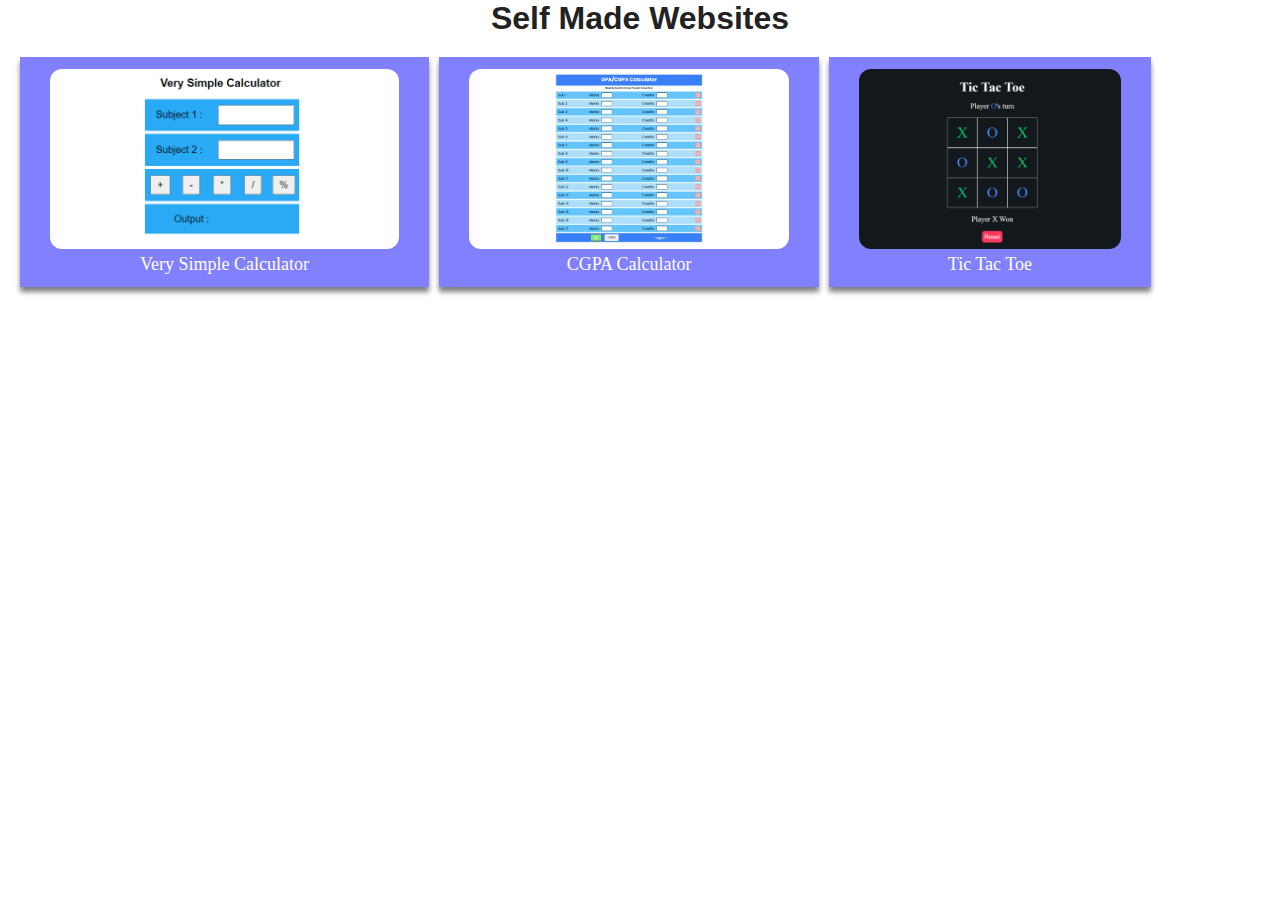
<file: index.html>
<!DOCTYPE html>
<html lang="en">

<head>
    <meta charset="UTF-8">
    <meta name="viewport" content="width=device-width, initial-scale=1.0">
    <title> My Project</title>
    <style>
        * {
            margin: 0;
            padding: 0;
        }

        header {
            text-align: center;
            font-family: sans-serif;
        }
        
        header a {
            margin: 20px auto;
            color: #222222;
        }

        ol {
            display: grid;
            justify-content: space-around;
            grid-template-columns: 1fr 1fr 1fr 1fr;
            gap: 15px 10px;
            margin: 20px;
        }

        li {
            list-style: none;
            text-align: center;
            background-color: #5656ffbe;
            padding: 12px 30px;
            font-size: 18px;
            box-shadow: 0px 5px 5px 0px grey;
        }

        a {
            text-decoration: none;
            color: rgb(254, 254, 254);
        }

        img {
            border-radius: 12px;
            height: 20vh;
        }

        name {
            display: block;
            cursor: pointer;
        }

        @media screen and (max-width: 1100px) {
            ol {
                grid-template-columns: 1fr 1fr 1fr;
            }
        }

        @media screen and (max-width: 800px) {
            ol {
                grid-template-columns: 1fr 1fr;
            }
            header a {
                font-size: 25px;
            }
        }

        @media screen and (max-width: 500px) {
            ol {
                grid-template-columns: 1fr;
            }
        }
    </style>
</head>

<body>
    <header>
        <h1><a href="https://github.com/AashishKrPd/Self-Made-Websites" target="_blank">Self Made Websites</a></h1>
    </header>
    <div>
        <ol>
            <li>
                <a href="./Very Simple Calculator/" target="_blank">
                    <img src="./Thumbnails/VerySimpleCalc.png" alt="Thumbnail"></a>
                <a href="https://github.com/AashishKrPd/Self-Made-Websites/tree/main/Very%20Simple%20Calculator"
                    target="_blank">
                    <name>Very Simple Calculator</name>
                </a>
            </li>
            <li>
                <a href="./CGPA Calculator/" target="_blank">
                    <img src="./Thumbnails/CgpaCalculator.png" alt="Thumbnail"></a>
                <a href="https://github.com/AashishKrPd/Self-Made-Websites/tree/main/CGPA%20Calculator"
                    target="_blank">
                    <name>CGPA Calculator</name>
                </a>
            </li>
            <li>
                <a href="./Tic Tac Toe/" target="_blank">
                    <img src="./Thumbnails/TicTacToe.png" alt="Thumbnail"></a>
                <a href="https://github.com/AashishKrPd/Self-Made-Websites/tree/main/Tic%20Tac%20Toe"
                    target="_blank">
                    <name>Tic Tac Toe</name>
                </a>
            </li>
            
        </ol>
    </div>
</body>

</html>
</file>
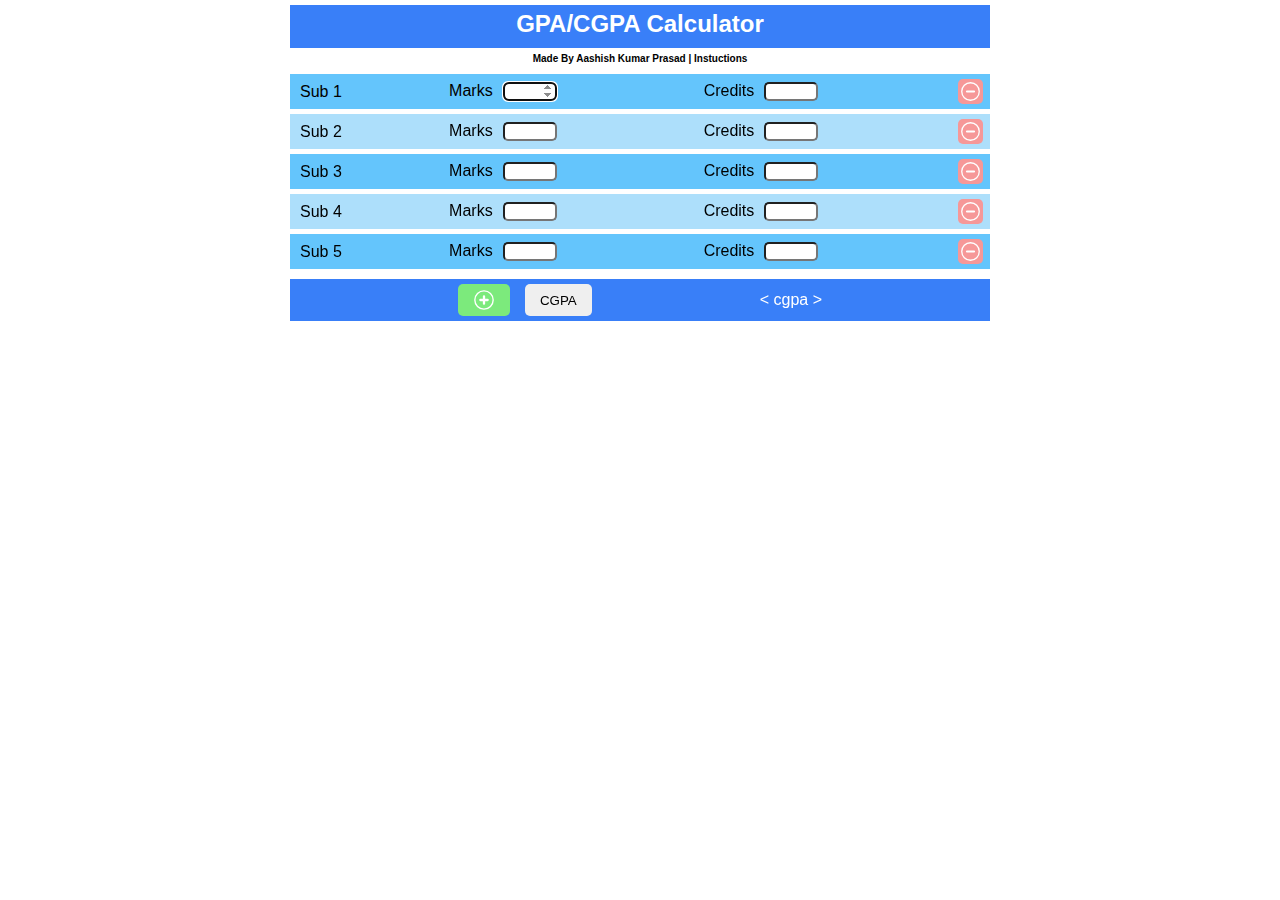
<file: CGPA Calculator/index.html>
<!DOCTYPE html>
<html lang="en">

<head>
    <meta charset="UTF-8">
    <meta name="viewport" content="width=device-width, initial-scale=1.0">
    <title>GPA</title>
    <link rel="stylesheet" href="style.css">
</head>

<body>
    <div class="header">
        <h2 class="row">GPA/CGPA Calculator</h2>
        <div class="row info" title="Algorithm Only Valid for SIST"><a href="./instuction.html">Made By Aashish Kumar Prasad | Instuctions</a></div>
    </div>
    <div class="subjects">
        <!-- subjects will be added here dynamically -->
    </div>
    <div class="results row">
        <div class="btns">
            <button class="add btn" title="Add Another Row" onclick="AddNewSub()"><img src="plus.svg" alt="plus"></button>
            <button class="calc btn" title="Calculate GPA/CGPA" onclick="CGPA()">CGPA</button>
        </div>
        <span title="round to " class="cgpa">&lt; cgpa &gt;</span>
    </div>
    <script src="script.js"></script>
</body>

</html>
</file>
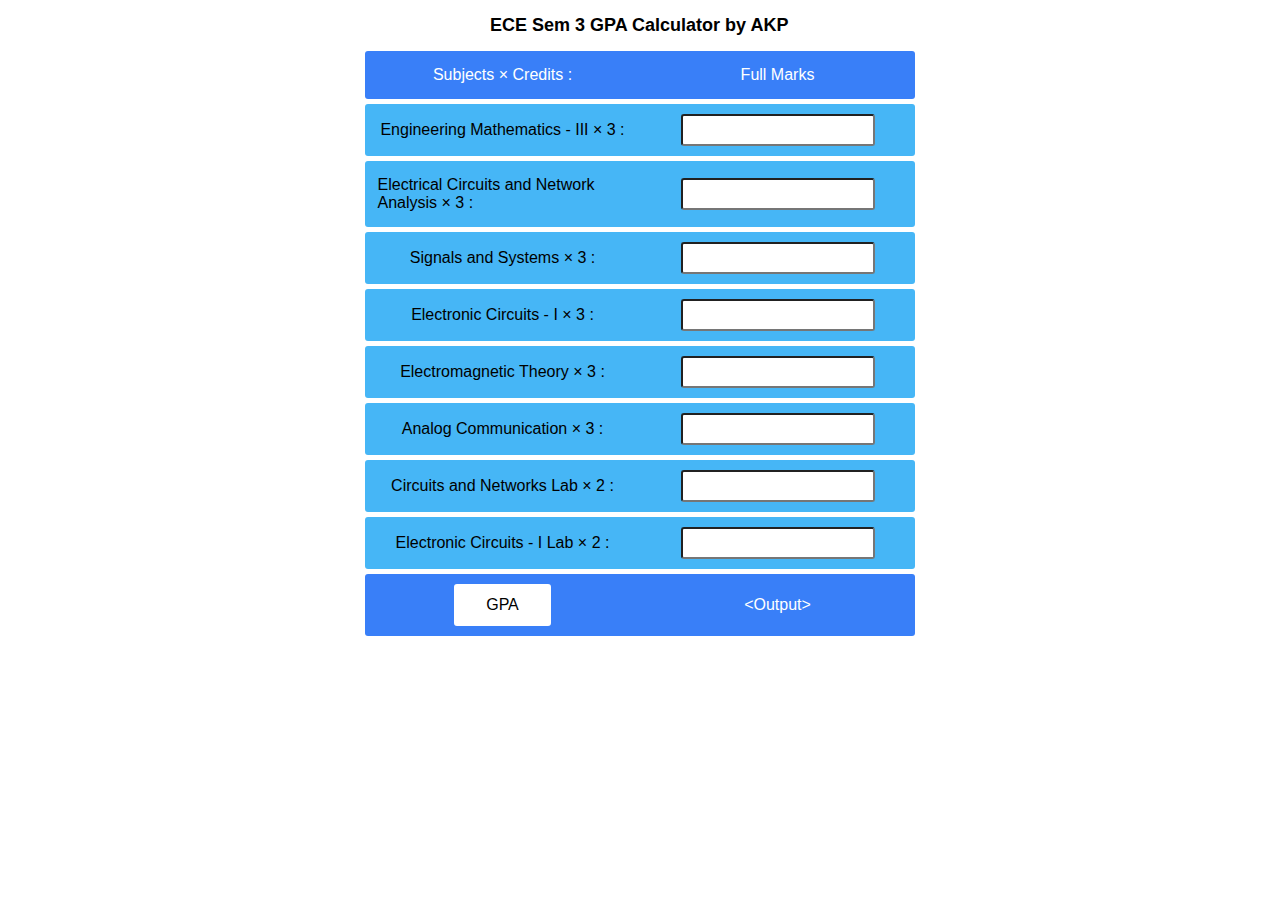
<file: ECE Sem 3 Result Calculator/index.html>
<!DOCTYPE html>
<html lang="en">

<head>
    <meta charset="UTF-8">
    <meta name="viewport" content="width=device-width, initial-scale=1.0">
    <title>ECE Sem 3 Result Calculator</title>
    <link rel="stylesheet" href="style.css">
</head>

<body>
    <div class="container">
        <div class="title">ECE Sem 3 GPA Calculator by AKP</div>
        <div class="subject notSub">
            <label>Subjects × Credits : </label>
            <label>Full Marks</label>
        </div>
    </div>
    <div class="res">
        <div class="subject notSub">
            <button type="button" onclick="calcGpa()">GPA</button>
            <label type="text" id="out">&lt;Output&gt;</label>
        </div>
    </div>

    <script src="script.js"></script>
</body>

</html>
</file>
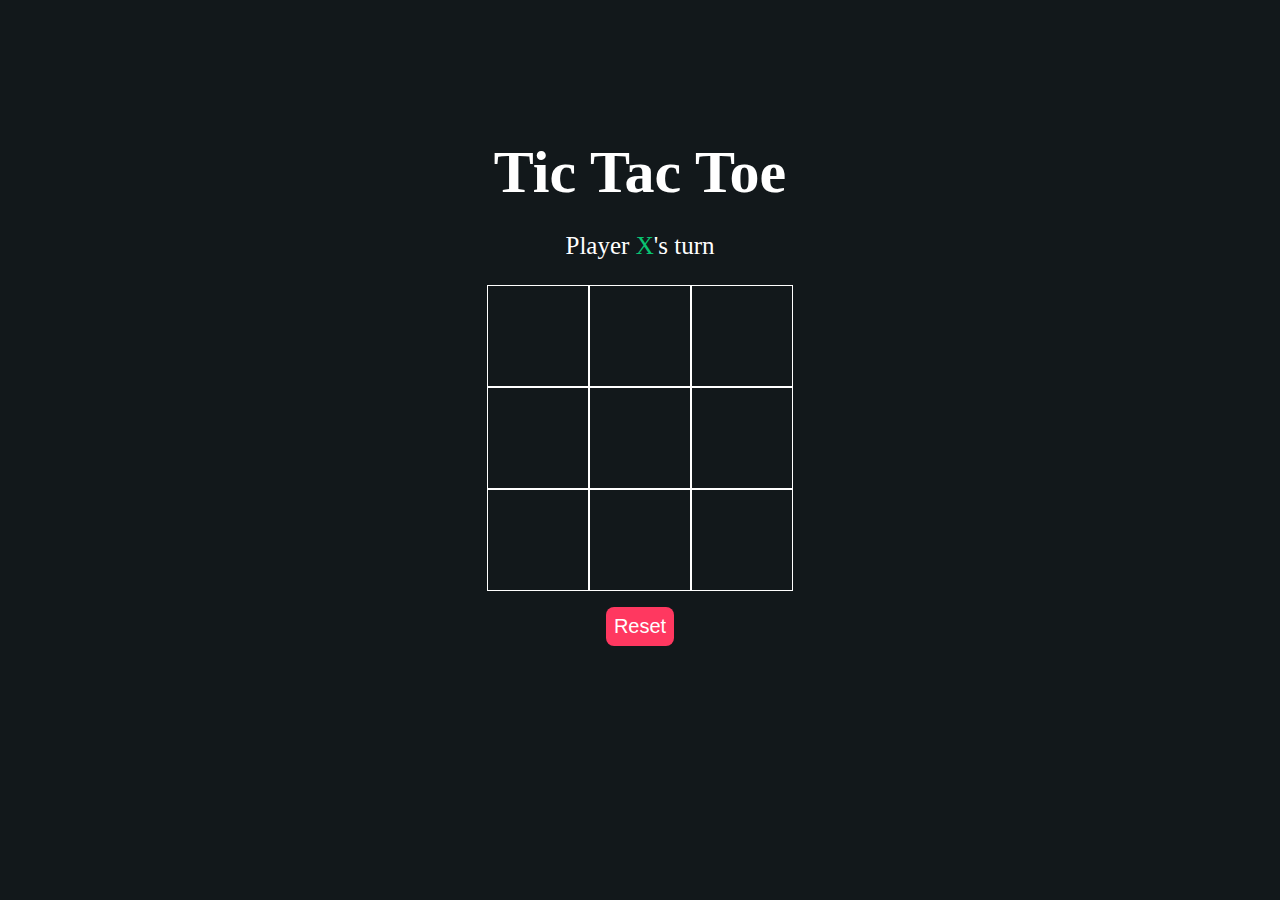
<file: Tic Tac Toe/index.html>
<!DOCTYPE html>
<html lang="en">
<head>
    <meta charset="UTF-8">
    <meta name="viewport" content="width=device-width, initial-scale=1.0">
    <title>Tic Tac Toe</title>
    <link rel="stylesheet" href="style.css">
    <script src="script.js"></script>
</head>
<body>
    <main class="background">
        <section class="title">
            <h1>Tic Tac Toe</h1>
        </section>
        <section class="display">
            Player <span class="display-player playerX">X</span>'s turn
            <!-- Player <span class="display-player playerO">O</span>'s turn -->
        </section>
        <section class="container">
            <div class="tile"></div>
            <div class="tile"></div>
            <div class="tile"></div>
            <div class="tile"></div>
            <div class="tile"></div>
            <div class="tile"></div>
            <div class="tile"></div>
            <div class="tile"></div>
            <div class="tile"></div>
        </section>
        <section class="display announcer hide"></section>
        <section class="controls">
            <button id="reset">Reset</button>
        </section>
    </main>
</body>
</html>
</file>
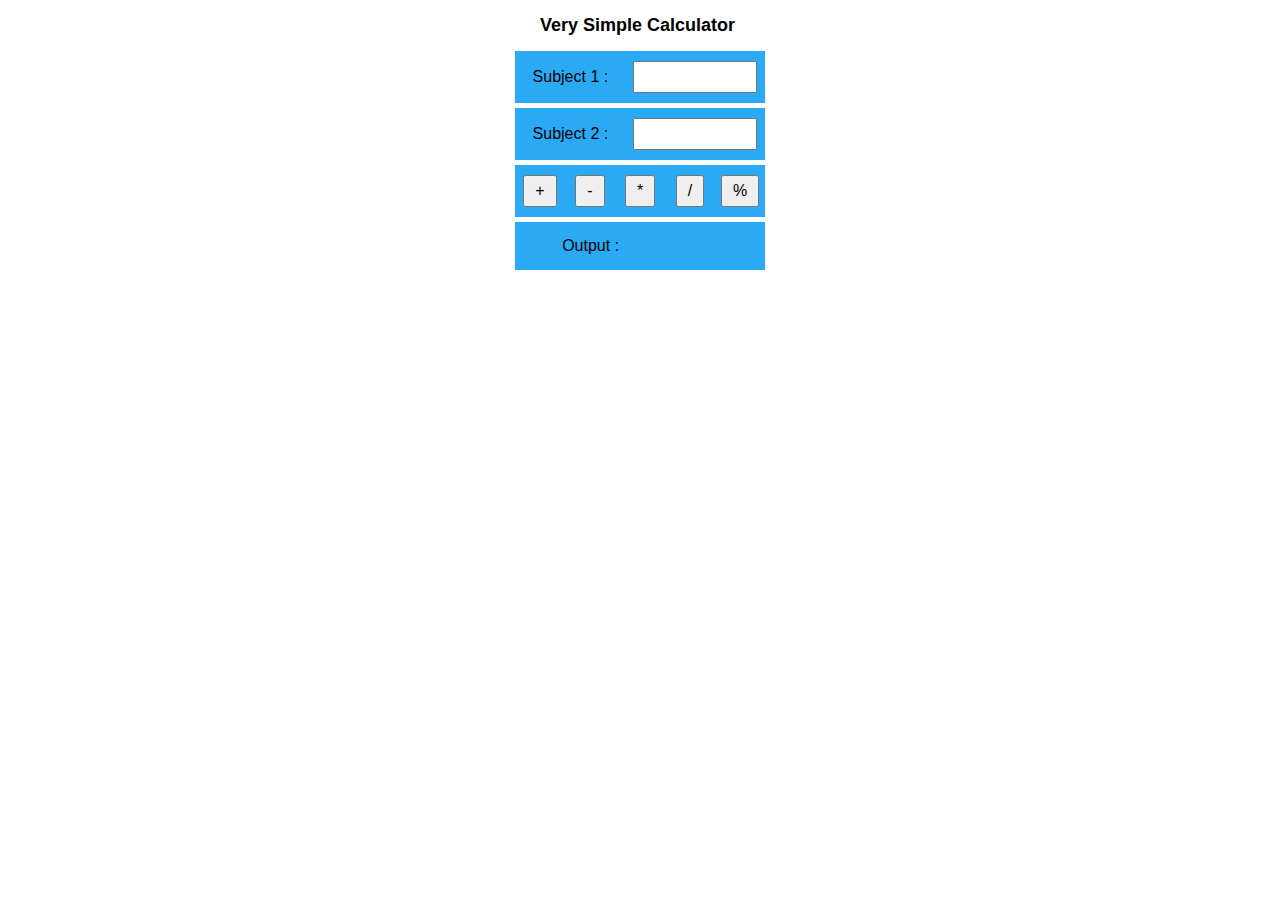
<file: Very Simple Calculator/index.html>
<!DOCTYPE html>
<html lang="en">

<head>
    <meta charset="UTF-8">
    <meta name="viewport" content="width=device-width, initial-scale=1.0">
    <title>Very Simple Calculator</title>
    <link rel="stylesheet" href="style.css">
</head>

<body>
    <div class="container">
        <div class="title">Very Simple Calculator</div>
        <div class="subject">
            <label for="sub1">Subject 1 : </label>
            <input type="text" id="sub1">
        </div>
        <div class="subject">
            <label for="sub2">Subject 2 : </label>
            <input type="text" id="sub2">
        </div>
        <!-- <input type="button" value="+" onclick="calcSum('+')"> -->
        <div class="buts">
            <button type="button" onclick="calcSum('+')">+</button>
            <button type="button" onclick="calcSum('-')">-</button>
            <button type="button" onclick="calcSum('*')">*</button>
            <button type="button" onclick="calcSum('/')">/</button>
            <button type="button" onclick="calcSum('%')">%</button>
        </div>
        <div class="subject">
            <label for="out">Output : </label>
            <label type="text" id="out">&nbsp;</label>
        </div>
    </div>

    <script src="script.js"></script>
</body>

</html>
</file>
<file: CGPA Calculator/style.css>
*{
    margin: 0;
    padding: 0;
    font-family: Poppins, sans-serif;
}

:root {
    --row0: rgb(161, 218, 250, 0.87);
    --row1: rgb(77, 188, 251, 0.87);
    --row2: rgba(0, 90, 246, 0.777);
}

img{
    display: flex;
    color: white;
}

.row{
    display: flex;
    justify-content: space-around;
    align-items: center;
    margin: 5px auto;
    max-width: 700px;
    padding: 5px 0;
}

a{
    color: black;
    text-decoration: none;
    font-weight: bold;
}

.type1{
    background: var(--row0);
}

.type2{
    background-color: var(--row1);
}

.results, .header{
    justify-content: space-evenly;
    background-color: var(--row2);
    max-width: 700px;
    margin: auto;
    color: white;
}

.info{
    background: white;
    color: black;
    font-size: 10px;
    cursor: pointer;
}

.subject{
    display: grid;
    grid-template-columns: 5fr 8fr 8fr 1fr;
}

.subject .btn{
    background-image: url(minus.svg);
    background-repeat: no-repeat;
    background-position: center;
    width: 25px;
    height: 25px;
}

.sub{
    margin-left: 10px;
}

.cls{
    margin-right: 5px;
}

.marks-group, .cred-group{
    display: flex;
    gap: 10px;
    transition: 0.5s ease;
}

input{
    max-width: 50px;
    border-radius: 5px;
    text-align: center;
}

.btn{
    min-width: 25px;
    padding: 2px;
    border: none;
    color: white;
    border-radius: 5px;
    cursor: pointer;
}

.cls{
    background-color: rgb(246, 152, 152);
}

.results{
    align-items: center;
    margin: 10px auto;
}

.btns{
    display: flex;
    gap: 15px;
}

.add, .calc{
    padding: 5px 15px;
}

.add{
    background-color: rgb(124, 234, 124);
}

.calc{
    color: black;  
}

@media screen and (max-width: 350px) {

    .header{
        text-align: center;
    }

    .marks-group, .cred-group{
        display: flex;
        flex-direction: column;
        align-items: center;
        gap: 5px;
    }
    .sub, .cls{
        align-self: center;
    }
}
</file>
<file: ECE Sem 3 Result Calculator/style.css>
:root{
    --col: rgba(42, 171, 245, 0.871);
    --col2: rgba(0, 90, 246, 0.777);
}

*{
    margin: 0;
    padding: 0;
    font-family: sans-serif;
    font-size: 16px;
}


.subject{
    display: grid;
    grid-template-columns: 1fr 1fr;
    background-color: var(--col);
    max-width: 550px;
    margin: 5px auto;
    justify-content: center;
    align-items: center;
    border-radius: 3px;
}


input,
label, button{
    max-width: 250px;
    margin: 10px auto;
    padding: 5px 10px;
    border-radius: 3px;
}

input{
    max-width: 170px;
}

button{
    padding: 10px 30px;
    border: 2px solid white;
    background-color: white;
    cursor: pointer;
}

.title{
    max-width: 300px;
    margin: 10px auto;
    padding: 5px 10px;
    font-weight: bolder;
    font-family: sans-serif;
    font-size: 18px;
}


.notSub{
    background-color: var(--col2);
    color: white;
}
</file>
<file: Tic Tac Toe/style.css>
*{
    margin: 0;
    padding: 0;
}

body{

    background-color: #12181B;
}

.background{
    padding-top: 10px;
}

.title{
    color: white;
    text-align: center;
    font-size: 30px;
    margin-top: 10%;
}

.display{
    color: white;
    text-align: center;
    font-size: 25px;
    margin: 1em auto;
}

.hide{
    display: none;
}

.container{
    margin: 0 auto;
    display: grid;
    justify-content: center;
    grid-template-columns: 1fr 1fr 1fr;
    grid-template-rows: 1fr 1fr 1fr;
    max-width: 30px;
}

.tile{
    border: 1px solid white;
    min-width: 100px;
    min-height: 100px;
    display: flex;
    justify-content: center;
    align-items: center;
    font-size: 50px;
    cursor: pointer;
}

.playerX{
    color: #09c372;
}

.playerO{
    color: #498AFB;
}

.controls{
    display: flex;
    flex-direction: row;
    justify-content: center;
    align-items: center;
    margin-top: 1em;
}

#reset{
    background-color: #ff3860;
    color: white;
    padding: 8px;
    border-radius: 8px;
    border: none;
    font-size: 20px;
    cursor: pointer;
}
</file>
<file: Very Simple Calculator/style.css>
:root {
    --col: rgb(42, 170, 245);
}
*{
    padding: 0;
    margin: 0;
    font-family: sans-serif;
    font-size: 16px;
}

.subject {
    display: flex;
    background-color: var(--col);
    max-width: 250px;
    margin: 5px auto;
    justify-content: center;
    align-items: center;
}

.buts {
    display: grid;
    max-width: 250px;
    margin: 5px auto;
    background-color: var(--col);
    grid-template-columns: 1fr 1fr 1fr 1fr 1fr;
    justify-content: center;
    align-items: center;
    /* gap: 12px; */
}


input,
label,
button {
    max-width: 100px;
    margin: 10px auto;
    padding: 5px 10px;
}

.title {
    max-width: 200px;
    margin: 10px auto;
    padding: 5px 10px;
    font-weight: bolder;
    font-size: 18px;
}
</file>
